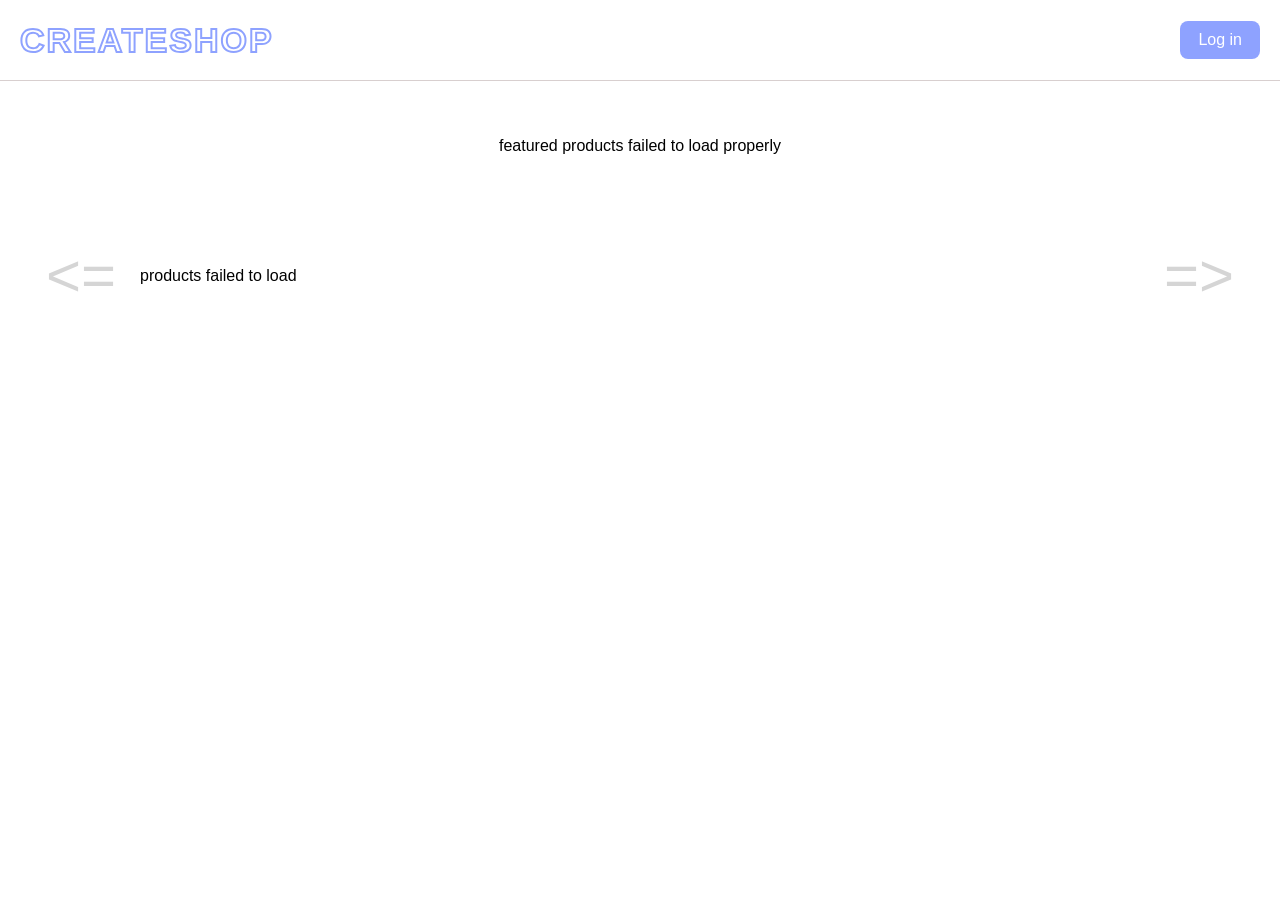
<file: index.html>
<!doctype html>
<html lang="en">
  <head>
    <meta charset="UTF-8" />
    <meta name="viewport" content="width=device-width, initial-scale=1.0" />
    <title>Document</title>
    <link rel="stylesheet" href="./css/style.css" />
    <script type="module" src="script.js"></script>
  </head>
  <body>
    <header>
      <h1 class="site-logo">createshop</h1>

      <a id="header-btn"></a>
    </header>
    <button id="previous-btn"><=</button>
    <div id="product-list"></div>
    <button id="next-btn">=></button>
    <div id="product-grid"></div>
  </body>
</html>
</file>
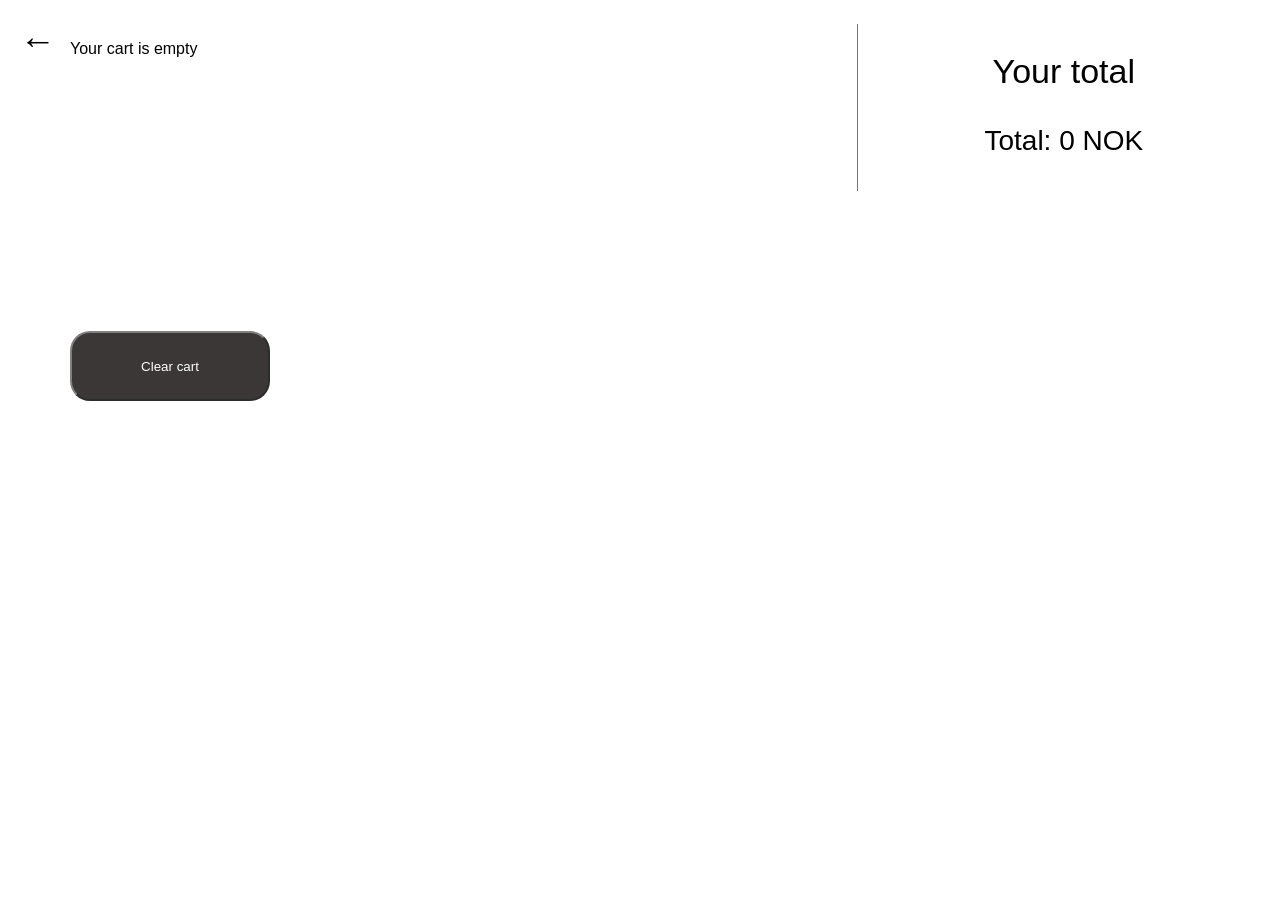
<file: cart/index.html>
<!doctype html>
<html lang="en">
  <head>
    <meta charset="UTF-8" />
    <meta name="viewport" content="width=device-width, initial-scale=1.0" />
    <title>Cart</title>
    <link rel="stylesheet" href="../css/style.css" />
    <script src="cart.js" defer></script>
  </head>
  <body>
    <main class="cart-page">
      <a id="back-arrow" href="../index.html">←</a>

      <section class="cart-layout">
        <div id="cart-items"></div>

        <aside class="cart-summary">
          <h2>Your total</h2>
          <p id="cart-total"></p>
          <a id="checkout-btn" href="../checkout/index.html">
            Proceed to checkout
          </a>
        </aside>
        <button id="clear-cart-btn">Clear cart</button>
      </section>
    </main>
  </body>
</html>
</file>
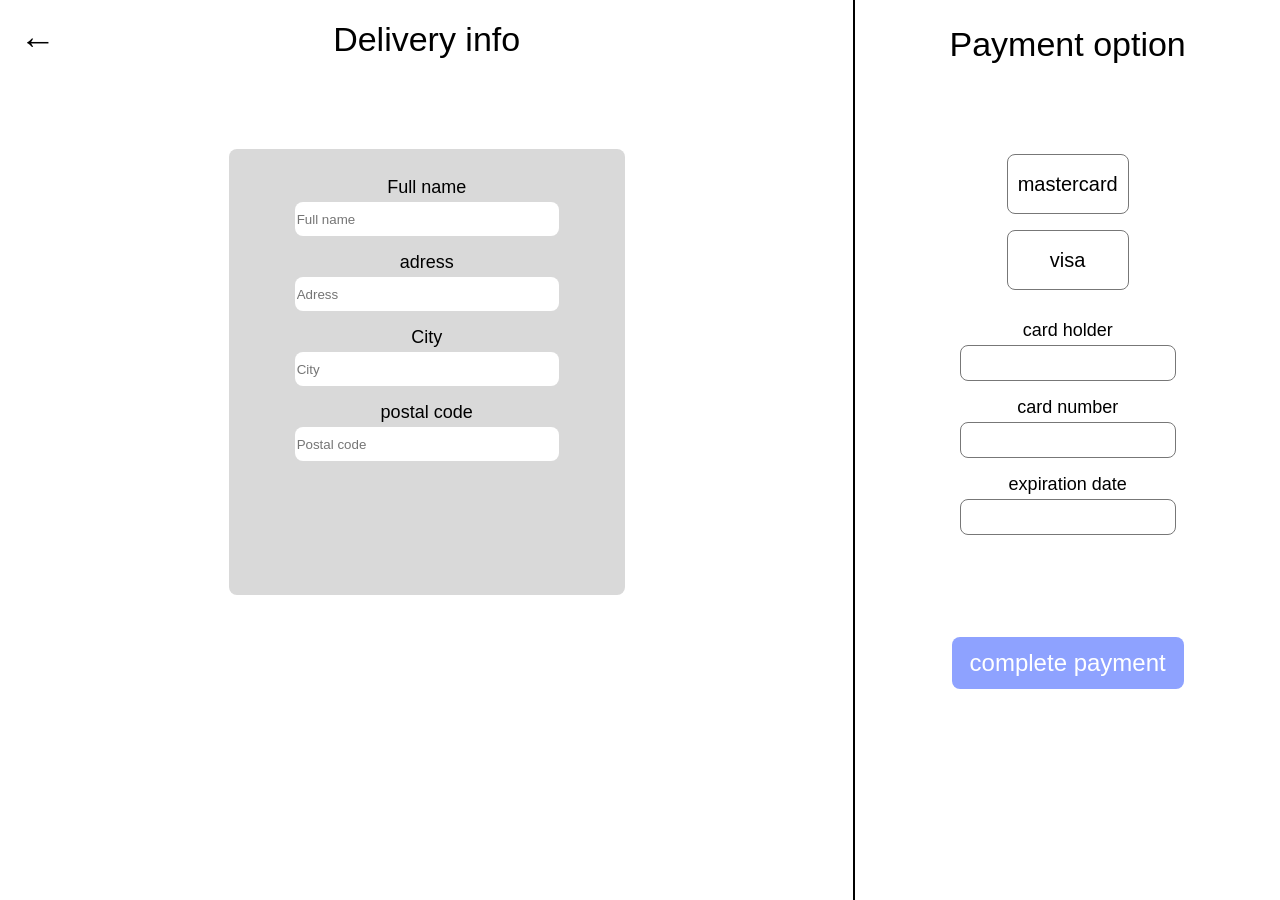
<file: checkout/index.html>
<!doctype html>
<html lang="en">
  <head>
    <meta charset="UTF-8" />
    <meta name="viewport" content="width=device-width, initial-scale=1.0" />
    <title>Checkout</title>
    <link rel="stylesheet" href="../css/style.css" />
    <script src="checkout.js" defer></script>
  </head>
  <body>
    <main class="checkout-page">
      <a href="../cart/index.html" id="back-arrow" class="back-arrow">←</a>
      <form id="checkout-form">
        <section class="delivery-info">
          <h2>Delivery info</h2>

          <div class="delivery-input">
            <label for="Full name">Full name</label>
            <input type="text" placeholder="Full name" required />

            <label for="Adress">adress</label>
            <input type="text" placeholder="Adress" required />

            <label for="City">City</label>
            <input type="text" placeholder="City" required />

            <label for="postal code">postal code</label>
            <input type="text" placeholder="Postal code" required />
          </div>
        </section>

        <section class="payment-info">
          <h2>Payment option</h2>

          <div class="payment-options">
            <label>
              <input type="radio" name="Payment" value="mastercard" />
              mastercard
            </label>

            <label>
              <input type="radio" name="Payment" value="visa" />
              visa
            </label>
          </div>

          <div id="card-info">
            <label for="card-holder">card holder</label>
            <input id="card-holder" type="text" required />

            <label for="card-number">card number</label>
            <input id="card-number" type="text" required />

            <label for="expiration-date">expiration date</label>
            <input id="expiration-date" type="text" required />
          </div>
          <p id="message"></p>
          <button type="submit" id="pay-btn">complete payment</button>
        </section>
      </form>
    </main>
  </body>
</html>
</file>
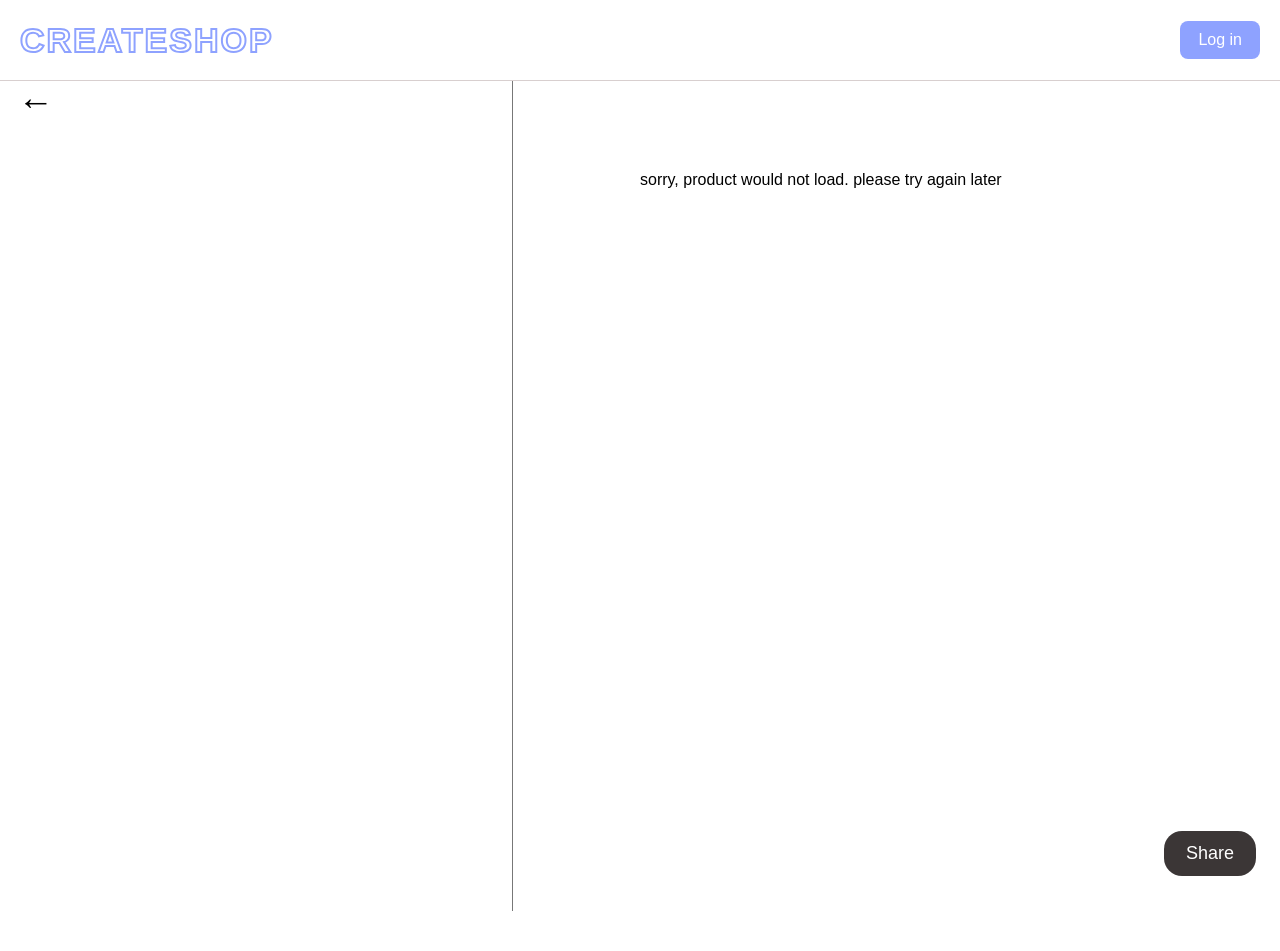
<file: product/index.html>
<!doctype html>
<html lang="en">
  <head>
    <meta charset="UTF-8" />
    <meta name="viewport" content="width=device-width, initial-scale=1.0" />
    <title>Document</title>
    <link rel="stylesheet" href="../css/style.css" />
    <script type="module" src="script.js"></script>
  </head>
  <body>
    <header>
      <h1 class="site-logo">createshop</h1>
      <a id="header-btn"></a>
    </header>
    <main class="product-page">
      <a class="return" href="../index.html">←</a>

      <section class="product-layout">
        <div class="prodct-image-wrapper">
          <img id="image" />
        </div>

        <div class="product-title">
          <h1 id="title"></h1>
          <p id="product-message"></p>
          <p id="description"></p>
          <p id="price"></p>
          <button id="cart-btn" style="display: none">Add to cart</button>
        </div>
      </section>

      <button id="share-btn">Share</button>
    </main>
  </body>
</html>
</file>
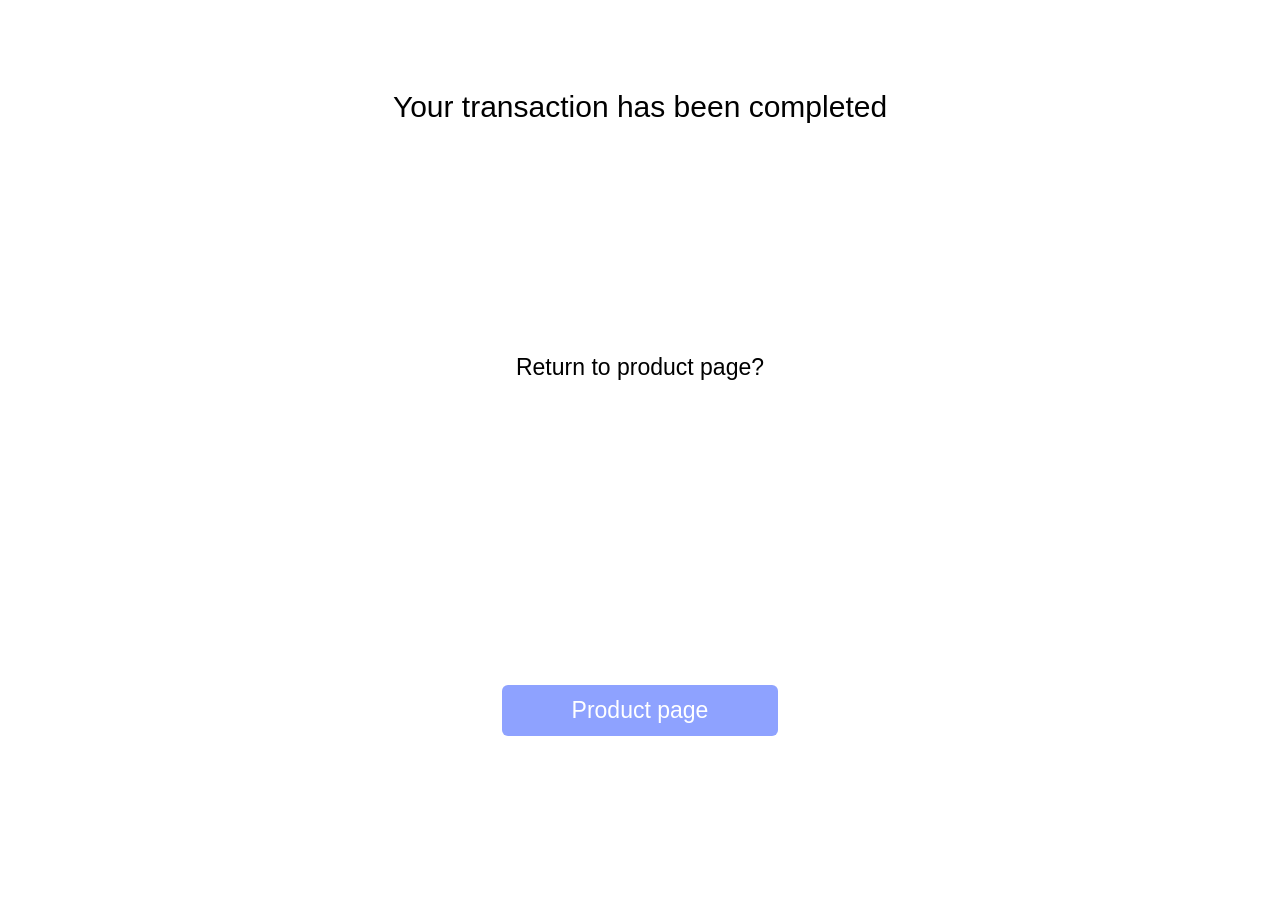
<file: success/index.html>
<!doctype html>
<html lang="en">
  <head>
    <meta charset="UTF-8" />
    <meta name="viewport" content="width=device-width, initial-scale=1.0" />
    <title>success page</title>

    <link rel="stylesheet" href="../css/style.css" />
  </head>
  <body>
    <div class="success-container">
      <h1 class="success-h1">Your transaction has been completed</h1>
      <h3 class="success-h2">Return to product page?</h3>

      <a class="return-btn" href="../index.html">Product page</a>
    </div>
  </body>
</html>
</file>
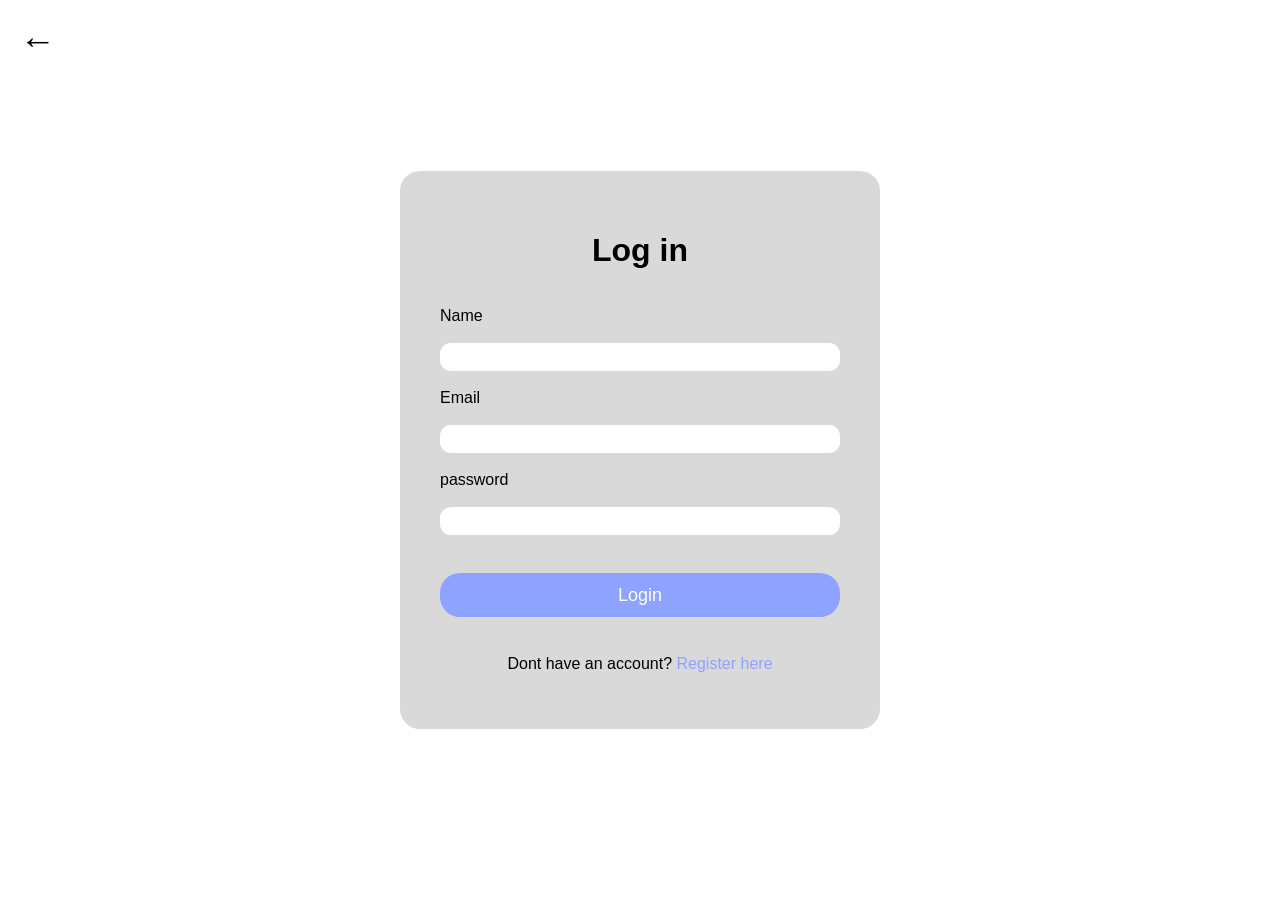
<file: account/login.html>
<!doctype html>
<html lang="en">
  <head>
    <meta charset="UTF-8" />
    <meta name="viewport" content="width=device-width, initial-scale=1.0" />
    <title>login</title>
    <link rel="stylesheet" href="../css/style.css" />
    <script src="login.js" defer></script>
  </head>
  <body class="login-body">
    <a href="../index.html" id="back-arrow">←</a>
    <form id="login-form">
      <h1>Log in</h1>
      <label for="name">Name</label>
      <input type="text" id="name" required />

      <label for="email">Email</label>
      <input type="email" id="email" required />

      <label for="password">password</label>
      <input type="password" id="password" />

      <button type="submit">Login</button>

      <p class="form-text">
        Dont have an account?
        <a href="../account/register.html" class="form-link">Register here</a>
      </p>
    </form>

    <p id="message"></p>
  </body>
</html>
</file>
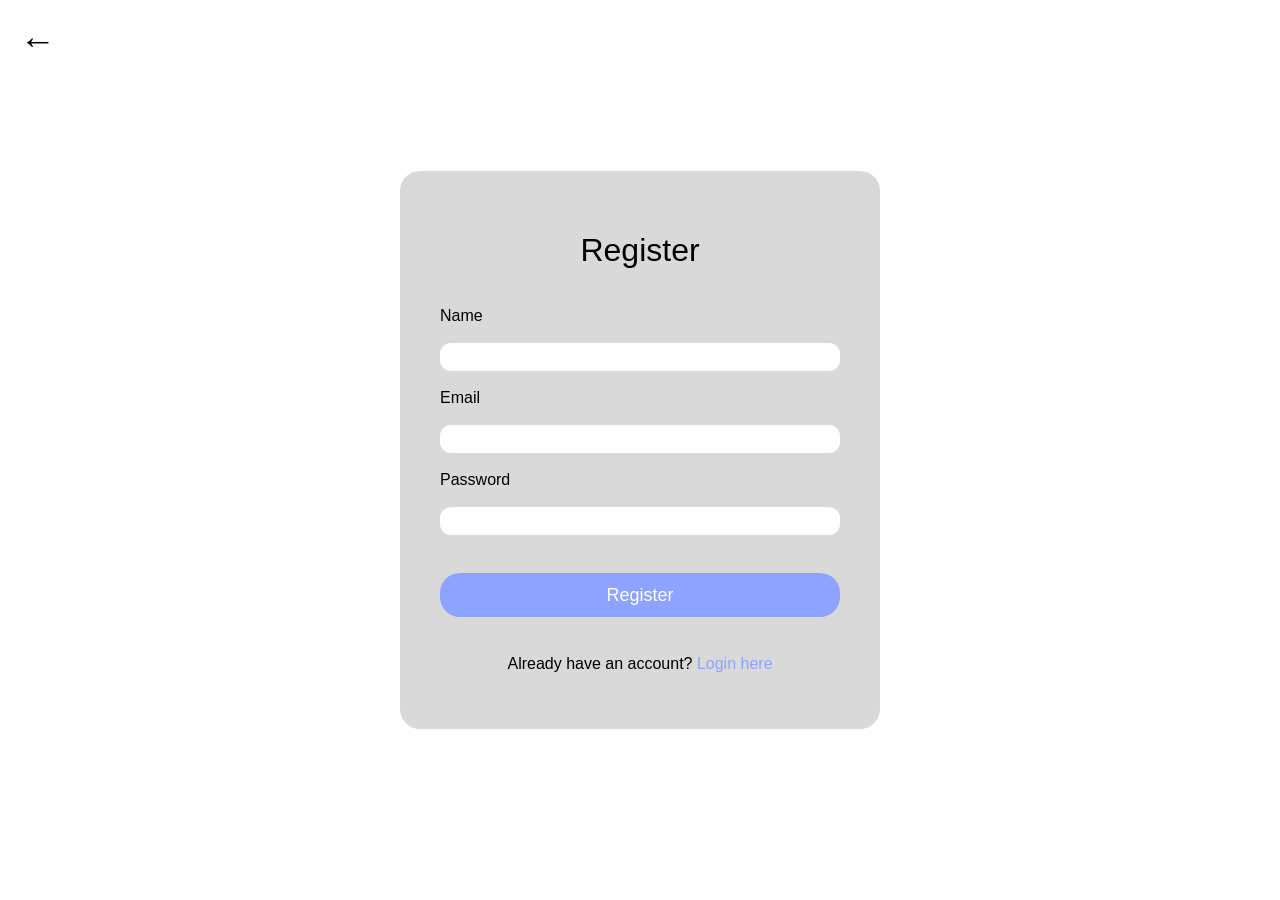
<file: account/register.html>
<!doctype html>
<html lang="en">
  <head>
    <meta charset="UTF-8" />
    <meta name="viewport" content="width=device-width, initial-scale=1.0" />
    <title>register</title>
    <link rel="stylesheet" href="../css/style.css" />
    <script src="register.js" defer></script>
  </head>
  <body class="login-body">
    <a href="../index.html" id="back-arrow">←</a>
    <form id="register-form">
      <h1>Register</h1>
      <label for="name">Name</label>
      <input type="text" id="name" required />

      <label for="email">Email</label>
      <input type="email" id="email" required />

      <label for="password">Password</label>
      <input type="password" id="password" required />

      <button type="submit" id="register-btn">Register</button>

      <p>
        Already have an account?
        <a href="../account/login.html">Login here</a>
      </p>
    </form>

    <p id="message"></p>
  </body>
</html>
</file>
<file: css/style.css>
.success-h1,
.success-h2 {
  display: flex;
  justify-content: center;
  align-items: center;
  padding: 10vh;
}

.return-btn {
  display: block;
  margin: auto;
}

.hidden {
  display: none;
}

body {
  margin: 0;
  font-family: Arial, sans-serif;
  background: white;
  color: black;
}

a {
  text-decoration: none;
  color: inherit;
}

header {
  height: 80px;
  border-bottom: 1px solid #d8cfcf;
  display: flex;
  justify-content: space-between;
  align-items: center;
  padding: 0 20px;
}
.site-logo {
  font-size: 34px;
  font-weight: 700;
  letter-spacing: 2px;
  color: white;
  text-transform: uppercase;
  -webkit-text-stroke: 2px #8ea2ff;
}

header h1 {
  font-size: 28px;
  font-weight: 400;
}

#header-btn {
  background: #8ea2ff;
  color: white;
  padding: 10px 18px;
  border-radius: 8px;
  font-size: 16px;
}

#product-list {
  display: flex;
  justify-content: center;
  gap: 32px;
  margin-top: 40px;
  margin-bottom: 80px;
}

.product-card {
  width: 180px;
  background: #d9d9d9;
  border-radius: 8px;
  overflow: hidden;
  text-align: center;
  padding-bottom: 12px;
}

.product-card img {
  width: 100%;
  height: 160px;
  object-fit: cover;
  display: block;
}

.product-card h3 {
  font-size: 18px;
  font-weight: 400;
  margin: 10px 0 4px;
}

.product-card p {
  margin: 0 0 12px;
  font-size: 15px;
}

.add-btn {
  background: #8ea2ff;
  color: white;
  border: none;
  border-radius: 6px;
  padding: 8px 14px;
  cursor: pointer;
}

#previous-btn,
#next-btn {
  position: absolute;
  top: 240px;
  background: none;
  border: none;
  font-size: 60px;
  color: #d5d5d5;
  cursor: pointer;
}

#previous-btn {
  left: 40px;
}

#next-btn {
  right: 40px;
}

#product-grid {
  max-width: 1000px;
  margin: 0 auto 80px;
  display: grid;
  grid-template-columns: repeat(4, 180px);
  justify-content: space-between;
  gap: 40px;
}

@media (max-width: 900px) {
  #product-grid {
    grid-template-columns: repeat(2, 180px);
    justify-content: center;
  }

  #product-list {
    gap: 16px;
  }

  .product-card {
    width: 150px;
  }

  #previous-btn,
  #next-btn {
    font-size: 40px;
  }
}

@media (max-width: 500px) {
  header {
    padding: 0 12px;
  }

  header h1 {
    font-size: 22px;
  }

  #header-btn {
    font-size: 14px;
    padding: 8px 12px;
  }

  #product-list {
    gap: 10px;
  }

  .product-card {
    width: 120px;
  }

  .product-card img {
    height: 110px;
  }

  #product-grid {
    grid-template-columns: repeat(2, 120px);
    gap: 20px;
  }

  #previous-btn,
  #next-btn {
    display: block;
    font-size: 34px;
    top: 210px;
  }

  #previous-btn {
    left: 4px;
  }

  #next-btn {
    right: 4px;
  }
}

.product-page {
  position: relative;
  padding-top: 40px;
}

.return {
  position: absolute;
  top: 0px;
  left: 18px;
  font-size: 36px;
  text-decoration: none;
  color: black;
}

.product-layout {
  display: grid;
  grid-template-columns: 1fr 1fr;
  min-height: calc(100vh - 70px);
  position: relative;
}

.product-layout::after {
  content: "";
  position: absolute;
  left: 40%;
  top: -40px;
  width: 1px;
  height: 100%;
  background: #777;
}

.product-image-wrapper {
  border-right: 1px solid #555;
  display: flex;
  justify-content: center;
  align-items: center;
  padding: 100px 40px;
  border-right: 1px #777;
}

#image {
  width: 80%;
  max-width: 520px;
  border-radius: 6px;
  object-fit: cover;
}

.product-info {
  display: flex;
  flex-direction: column;
  align-items: center;
  padding: 60px 90px;
  text-align: center;
}

#title {
  font-size: 34px;
  font-weight: 400;
  margin-bottom: 50px;
}

#description {
  font-size: 22px;
  line-height: 1.8;
  text-align: left;
  max-width: 440px;
}

#price {
  font-size: 24px;
  margin: 60px 0 40px;
}

#cart-btn {
  background: #8ea2ff;
  color: white;
  border: none;
  border-radius: 10px;
  font-size: 26px;
  padding: 8px 18px;
  cursor: pointer;
}

#share-btn {
  position: fixed;
  right: 24px;
  bottom: 24px;
  background: #3b3636;
  color: white;
  border: none;
  border-radius: 18px;
  padding: 12px 22px;
  font-size: 18px;
  cursor: pointer;
}

@media (max-width: 700px) {
  header {
    height: 70px;
  }

  header h1 {
    font-size: 22px;
  }

  .back-link {
    display: none;
  }

  .product-layout {
    display: flex;
    flex-direction: column;
    min-height: auto;
    align-items: center;
  }

  .product-layout::after {
    display: none;
  }

  .product-image-wrapper {
    border-right: none;
    padding: 18px 32px 20px;
  }

  #image {
    width: 100%;
    max-width: 340px;
  }

  .product-info {
    padding: 0 36px 100px;
  }

  #title {
    font-size: 34px;
    margin: 24px 0 20px;
  }

  #description {
    font-size: 16px;
    line-height: 1.25;
    text-align: left;
    max-width: 300px;
  }

  #price {
    font-size: 26px;
    margin: 28px 0;
  }

  #cart-btn {
    font-size: 24px;
    border-radius: 16px;
    padding: 10px 18px;
  }

  #share-btn {
    right: 8px;
    bottom: 14px;
    border-radius: 16px;
    padding: 9px 12px;
  }
}

.login-body {
  margin: 0;
  font-family: arial, sans-serif;
  background: white;
  min-height: 100vh;
  display: flex;
  justify-content: center;
  align-items: center;
}

#login-form {
  width: 400px;
  background: #d9d9d9;
  padding: 40px;
  display: flex;
  flex-direction: column;
  gap: 18px;
  border-radius: 20px;
}

#login-form h1 {
  text-align: center;
  margin-bottom: 20px;
}

#login-form label {
  font-size: 16px;
}

#login-form input {
  height: 28px;
  border: none;
  border-radius: 11px;
  padding: 0 10px;
}

#login-form button {
  margin-top: 20px;
  height: 44px;
  border: none;
  border-radius: 20px;
  background: #8ea2ff;
  color: white;
  font-size: 18px;
  cursor: pointer;
}

.form-text {
  text-align: center;
  margin-top: 20px;
}

.form-link {
  color: #8ea2ff;
}

#message {
  text-align: center;
}

#back-arrow {
  position: absolute;
  top: 20px;
  left: 20px;
  font-size: 36px;
  text-decoration: none;
  color: black;
}

#register-form {
  width: 400px;
  background: #d9d9d9;
  padding: 40px;
  display: flex;
  flex-direction: column;
  gap: 18px;
  border-radius: 20px;
}

#register-form h1 {
  text-align: center;
  margin-bottom: 20px;
  font-weight: 400;
}

#register-form label {
  font-size: 16px;
}

#register-form input {
  height: 28px;
  border: none;
  border-radius: 11px;
  padding: 0 10px;
}

#register-btn {
  margin-top: 20px;
  height: 44px;
  border: none;
  border-radius: 20px;
  background: #8ea2ff;
  color: white;
  font-size: 18px;
  cursor: pointer;
}

#register-form p {
  text-align: center;
  margin-top: 20px;
}

#register-form a {
  color: #8ea2ff;
  text-decoration: none;
}

.cart-page {
  padding: 24px 70px;
}

.cart-layout {
  display: grid;
  grid-template-columns: 2fr 1fr;
  gap: 80px;
}

#cart-items {
  display: flex;
  flex-direction: column;
  gap: 40px;
}

.cart-item {
  display: grid;
  grid-template-columns: 140px 1fr 180px;
  align-items: center;
  width: 700px;
  min-height: 140px;
  background: #d9d9d9;
  border-radius: 10px;
  overflow: hidden;
}

.cart-item-info {
  padding: 0 22px;
}

.cart-item img {
  width: 140px;
  height: 140px;
  object-fit: cover;
}

.cart-item h2 {
  font-size: 28px;
  margin-bottom: 18px;
}

.cart-item p {
  font-size: 24px;
}

.quantity-btns {
  display: flex;
  align-items: center;
  justify-content: center;
  gap: 16px;
  padding-right: 18px;
  border: #3b3636;
}

.quantity-btns button {
  width: 36px;
  height: 36px;
  border-radius: 50%;
  background-color: #3b3636;
  color: white;
}

.cart-summary {
  text-align: center;
  border-left: 1px solid #777;
  padding-left: 60px;
}

.cart-summary h2 {
  font-size: 34px;
  font-weight: 400;
}

#cart-total {
  font-size: 28px;
  margin: 34px 0;
}

#checkout-btn {
  display: inline-block;
  background: #8ea2ff;
  color: white;
  text-decoration: none;
  padding: 12px 18px;
  border-radius: 8px;
  font-size: 24px;
  border: none;
}

#clear-cart-btn {
  margin-top: 60px;
  background-color: #3b3737;
  color: white;
  border-radius: 20px;
  height: 70px;
  width: 200px;
  border-color: gray;
}

@media (max-width: 700px) {
  .cart-page {
    padding: 16px 18px 80px;
  }

  .cart-layout {
    display: flex;
    flex-direction: column;
    gap: 50px;
  }

  #cart-items {
    gap: 28px;
    margin-top: 45px;
  }

  .cart-item {
    width: 100%;
    min-height: 120px;
    grid-template-columns: 110px 1fr 80px;
  }

  .cart-item img {
    width: 110px;
    height: 120px;
  }

  .cart-item-info {
    padding: 0 14px;
  }

  .cart-item h2 {
    font-size: 22px;
    margin-bottom: 14px;
  }

  .cart-item p {
    font-size: 22px;
  }

  .quantity-btns {
    display: flex;
    flex-direction: column;
    gap: 8px;

    padding-right: 14px;
  }

  .quantity-btns button {
    width: 34px;
    height: 34px;
    font-size: 22px;
  }

  .quantity-btns span {
    font-size: 24px;
  }

  .cart-summary {
    border-left: none;
    padding-left: 0;

    text-align: center;
  }

  .cart-summary h2 {
    font-size: 52px;
  }

  #cart-total {
    font-size: 42px;
    margin: 26px 0;
  }

  #checkout-btn {
    font-size: 28px;
    padding: 18px 24px;
    border-radius: 18px;
  }

  #clear-cart-btn {
    width: 180px;
    height: 60px;
    font-size: 20px;
    margin-top: 30px;
    align-self: center;
  }
}

.checkout-page {
  min-height: 100vh;
  position: relative;
}

#checkout-form {
  min-height: 100vh;
  display: grid;
  grid-template-columns: 2fr 1fr;
}

.delivery-info,
.payment-info {
  text-align: center;
}

.delivery-info {
  padding-top: 20px;
}

.payment-info {
  border-left: 2px solid black;
  padding-top: 25px;
}

.delivery-info h2,
.payment-info h2 {
  font-size: 34px;
  font-weight: 400;
  margin: 0 0 90px;
}

.delivery-input {
  margin: 0 auto;
  background: #d9d9d9;
  border-radius: 8px;
  padding: 12px 48px 34px;
  width: 300px;
  height: 400px;
  display: flex;
  flex-direction: column;
  align-items: center;
}

.delivery-input label,
#card-info label {
  font-size: 18px;
  margin-top: 16px;
  margin-bottom: 4px;
}

.delivery-input input {
  width: 260px;
  height: 32px;
  border: none;
  border-radius: 8px;
}

.payment-options {
  display: flex;
  flex-direction: column;
  align-items: center;
  gap: 16px;
}

.payment-options label {
  width: 120px;
  border: 1px solid #777;
  border-radius: 8px;
  display: flex;
  justify-content: center;
  height: 58px;
  align-items: center;
  font-size: 20px;
  cursor: pointer;
}

.payment-options input {
  display: none;
}

.payment-options label:has(input:checked) {
  border: 2px solid black;
}

#card-info {
  display: flex;
  flex-direction: column;
  align-items: center;
  margin-top: 14px;
}

#card-info input {
  width: 210px;
  height: 32px;
  border: 1px solid #777;
  border-radius: 8px;
}

#pay-btn {
  margin-top: 86px;
  background: #8ea2ff;
  color: white;
  border: none;
  border-radius: 8px;
  padding: 12px 18px;
  font-size: 24px;
  cursor: pointer;
}

@media (max-width: 700px) {
  .checkout-page {
    min-height: 100vh;
  }

  #checkout-form {
    display: flex;
    flex-direction: column;
    align-items: center;
    min-height: auto;
    padding: 22px 24px 60px;
  }

  .delivery-info,
  .payment-info {
    width: 100%;
    text-align: center;
  }

  .payment-info {
    border-left: none;
    padding-top: 6px;
  }

  .delivery-info h2 {
    font-size: 30px;
    margin: 0 0 24px;
  }

  .payment-info h2 {
    display: none;
  }

  .delivery-input {
    width: 250px;
    padding: 10px 28px 14px;
  }

  .delivery-input label,
  #card-info label {
    font-size: 18px;
    margin-top: 10px;
  }

  .delivery-input input {
    width: 210px;
    height: 34px;
    border-radius: 16px;
  }

  .payment-options {
    margin-top: 8px;
    gap: 14px;
  }

  .payment-options label {
    width: 116px;
    height: 48px;
    font-size: 20px;
    border-radius: 16px;
  }

  #card-info {
    margin-top: 8px;
  }

  #card-info input {
    width: 240px;
    height: 46px;
    border-radius: 18px;
  }

  #pay-btn {
    margin-top: 24px;
    font-size: 18px;
    padding: 14px 22px;
    border-radius: 16px;
  }
}

.success-container {
  min-height: 100vh;
  display: flex;
  flex-direction: column;
  justify-content: center;
  align-items: center;

  text-align: center;
}

.success-h1 {
  font-size: 30px;
  font-weight: 400;
  margin: 0 0 50px;
}

.success-h2 {
  font-size: 23px;
  font-weight: 400;
  margin: 0 0 50px;
}

.return-btn {
  display: inline-block;
  background: #8ea2ff;
  color: white;
  padding: 12px 70px;
  border-radius: 6px;
  text-decoration: none;
  font-size: 23px;
  border: none;
}
</file>
